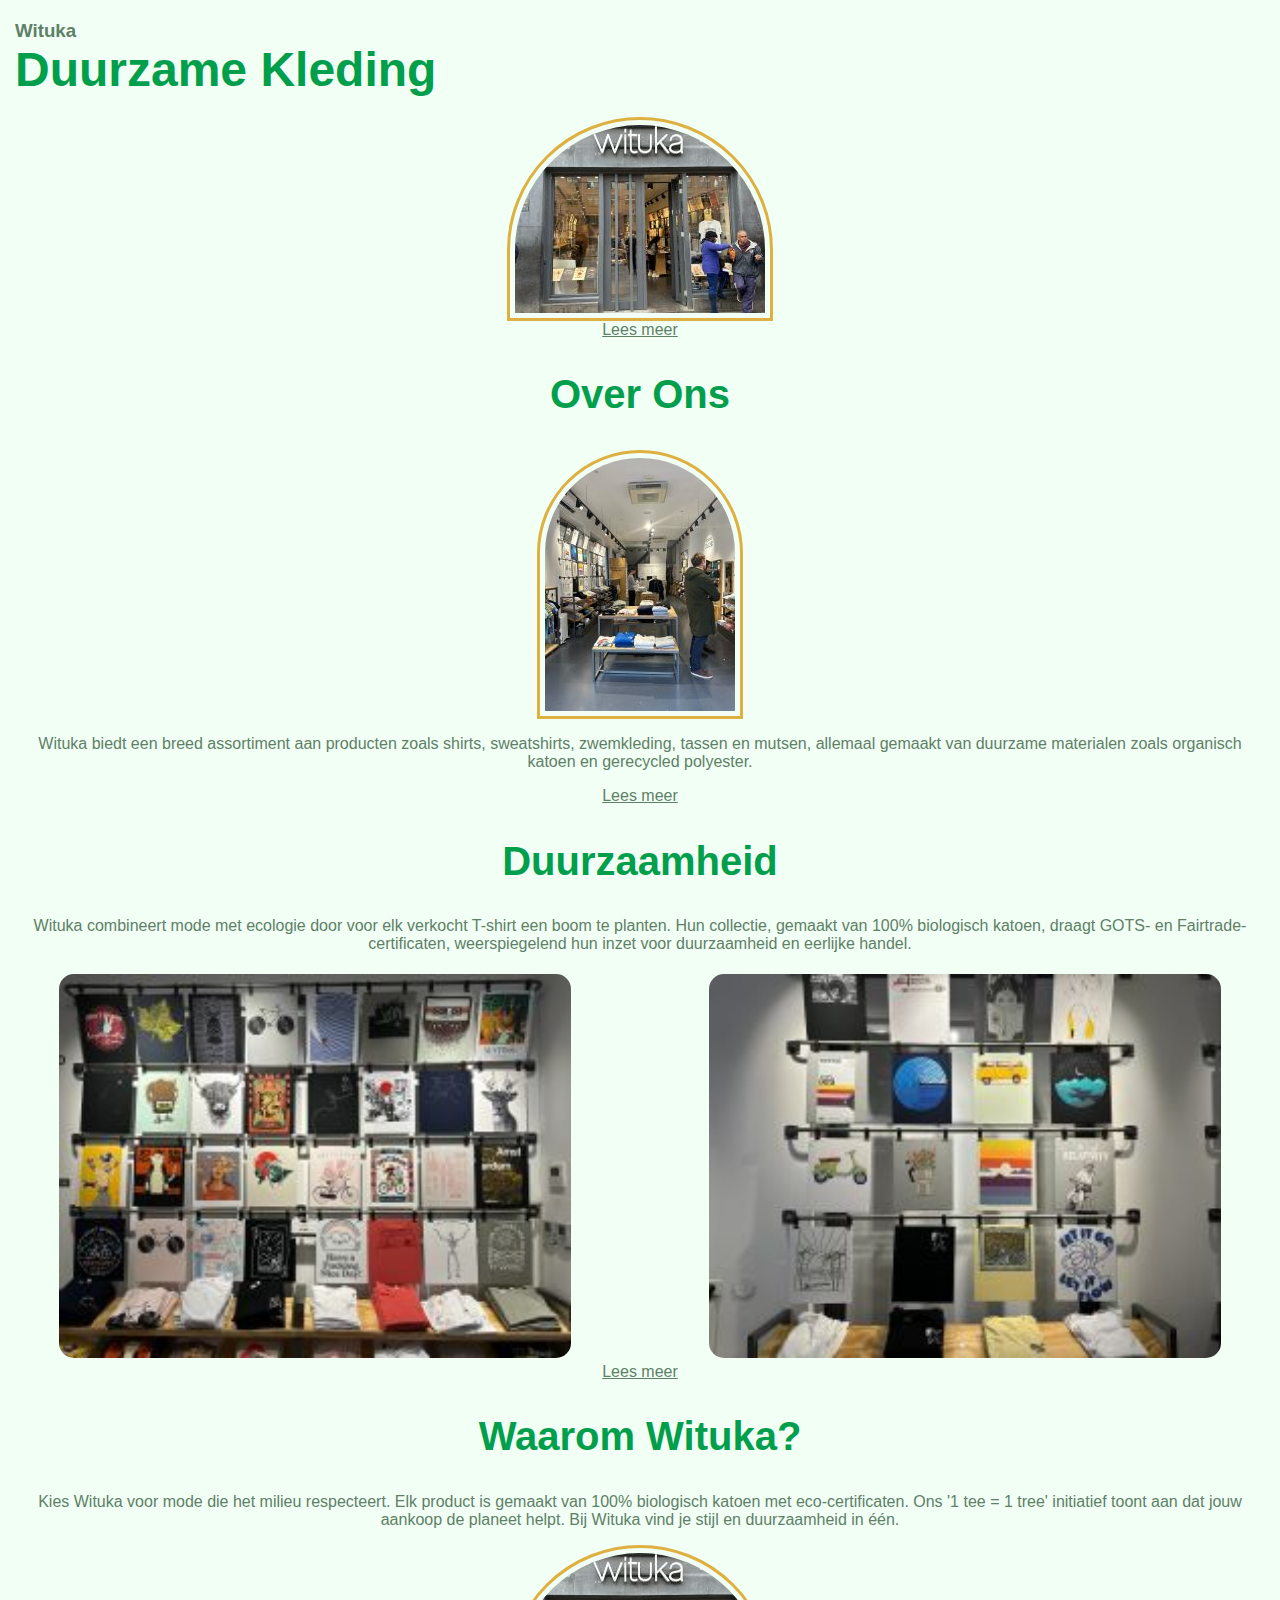
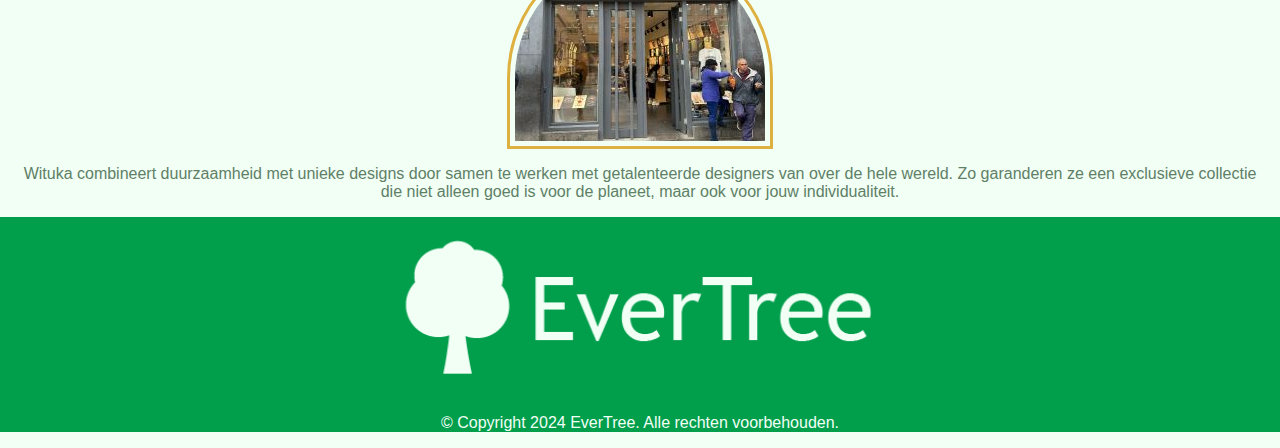
<file: Index.html>
<!DOCTYPE html>
<html lang="nl">
<head>
    <meta charset="UTF-8">
    <meta name="viewport" content="width=device-width, initial-scale=1.0">
    <title>Mobiele Website</title>
    <link rel="stylesheet" href="css/style.css">
    <script src="javascript/style.js"></script>
</head>
<body>
    <header>
        <button onclick="toggleMenu()">
            &#9776;
        </button>
        <nav class="nav">
            <ul>
                <li><a href="index.html">Home</a></li>
                <li><a href="overons.html">Over Ons</a></li>
                <li><a href="duurzaamheid.html">Duurzaamheid</a></li>
            </ul>
        </nav>
    </header>

    <h3>Wituka</h3>
    <h1>Duurzame Kleding</h1>
    <img src="assets/IMG-20240405-WA0017.jpg" alt="wituka winkel foto">
    <a href="duurzaamheid.html">Lees meer</a>

    <h2>Over Ons</h2>
    <img src="assets/IMG-20240405-WA0016.jpg" alt="binnen winkel wituka">
    <p>Wituka biedt een breed assortiment aan producten zoals shirts, 
        sweatshirts, zwemkleding, tassen en mutsen, allemaal gemaakt 
        van duurzame materialen zoals organisch katoen en gerecycled polyester.
    </p>
    <a href="overons.html">Lees meer</a>

    <h2>Duurzaamheid</h2>
    <p>Wituka combineert mode met ecologie door voor elk verkocht T-shirt een boom 
        te planten. Hun collectie, gemaakt van 100% biologisch katoen, draagt GOTS- 
        en Fairtrade-certificaten, weerspiegelend hun inzet voor duurzaamheid en eerlijke handel.
    </p>
    <div class="fotohome">
        <img src="assets/IMG-20240405-WA0013.jpg" alt="shirts wituka">
        <img src="assets/IMG-20240405-WA0014.jpg" alt="shirts wituka">
    </div>
    <a href="duurzaamheid.html">Lees meer</a>

    <h2>Waarom Wituka?</h2>
    <p>Kies Wituka voor mode die het milieu respecteert. Elk product is gemaakt 
        van 100% biologisch katoen met eco-certificaten. Ons '1 tee = 1 tree' initiatief 
        toont aan dat jouw aankoop de planeet helpt. Bij Wituka vind je stijl en duurzaamheid in één.
    </p>
    <img src="assets/IMG-20240405-WA0017.jpg" alt="wituka winkel foto">
    <p>
        Wituka combineert duurzaamheid met unieke designs door samen te werken met getalenteerde 
        designers van over de hele wereld. Zo garanderen ze een exclusieve collectie die niet alleen goed 
        is voor de planeet, maar ook voor jouw individualiteit.
    </p>


    <footer>
        <div>
            <img src="assets/projectindividueel-logo2-04.png" alt="Logo" class="footer-logo">
            <p>&copy; Copyright 2024 EverTree. Alle rechten voorbehouden.</p>
        </div>
    </footer>



</body>
</html>
</file>
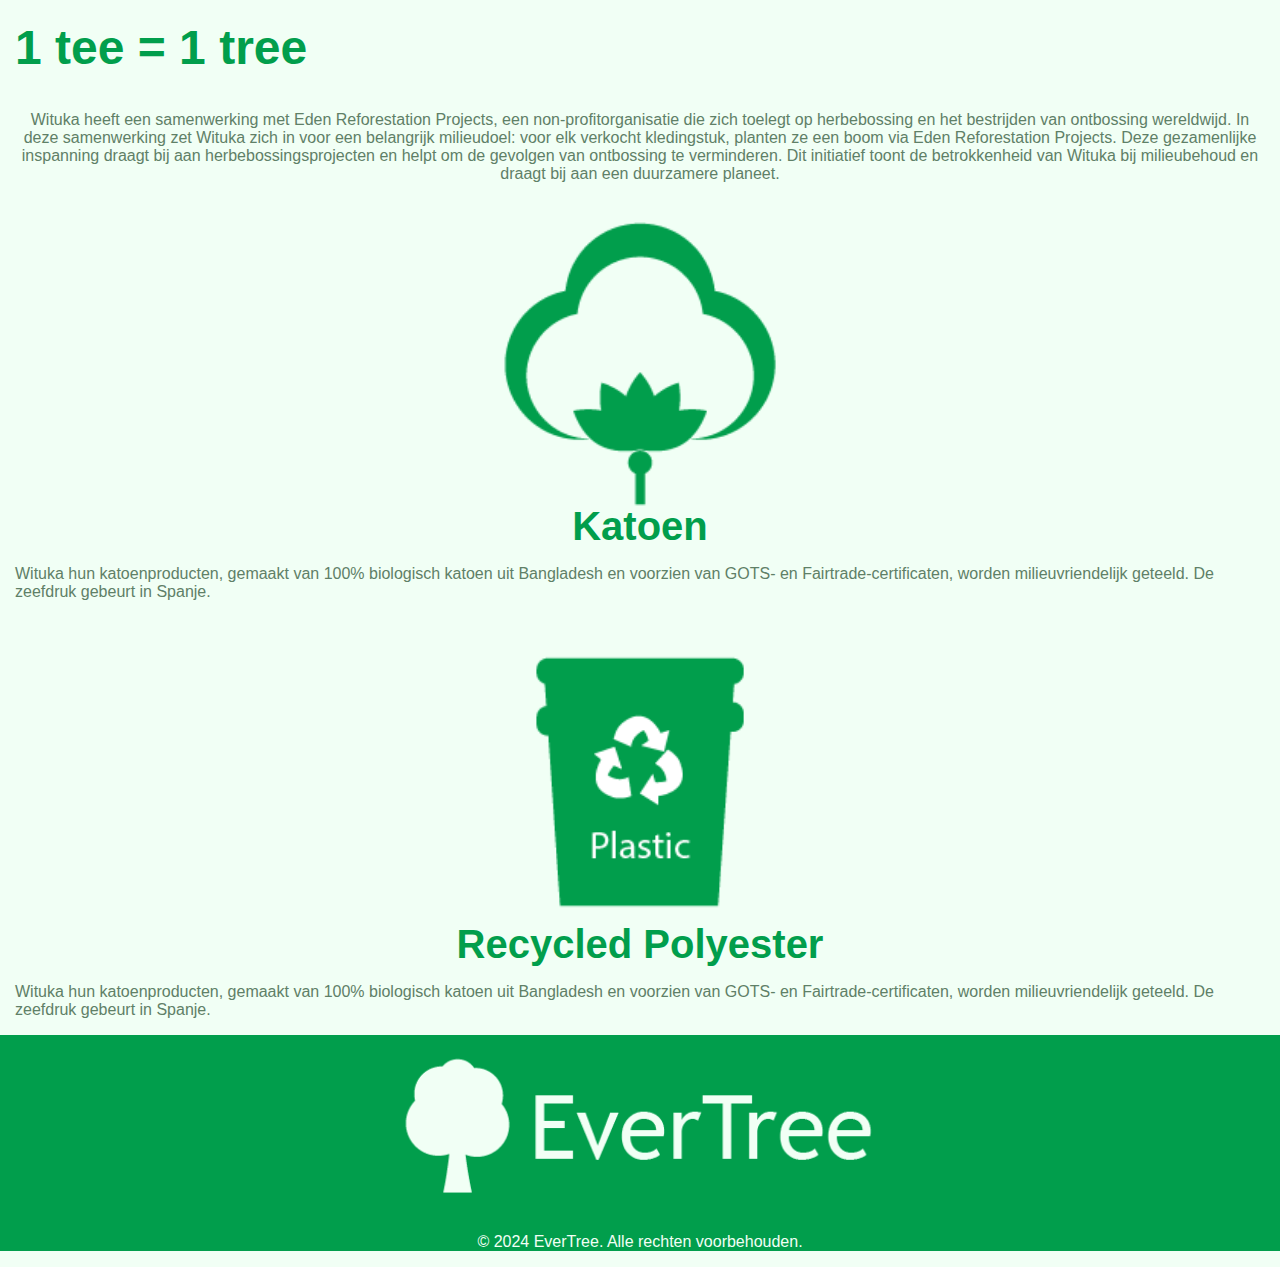
<file: duurzaamheid.html>
<!DOCTYPE html>
<html lang="en">
<head>
    <meta charset="UTF-8">
    <meta name="viewport" content="width=device-width, initial-scale=1.0">
    <link rel="stylesheet" href="css/style.css">
    <script src="javascript/style.js"></script>
    <title>Duurzaamheid</title>
</head>
<body>
    <header>
        <button onclick="toggleMenu()">
            &#9776;
        </button>
        <nav class="nav">
            <ul>
                <li><a href="index.html">Home</a></li>
                <li><a href="overons.html">Over Ons</a></li>
                <li><a href="duurzaamheid.html">Duurzaamheid</a></li>
            </ul>
        </nav>
    </header>
    <h1>1 tee = 1 tree</h1>
    <p>Wituka heeft een samenwerking met Eden Reforestation Projects, een 
        non-profitorganisatie die zich toelegt op herbebossing en het bestrijden van 
        ontbossing wereldwijd. In deze samenwerking zet Wituka zich in voor een belangrijk 
        milieudoel: voor elk verkocht kledingstuk, planten ze een boom via Eden Reforestation 
        Projects. Deze gezamenlijke inspanning draagt bij aan herbebossingsprojecten en helpt 
        om de gevolgen van ontbossing te verminderen. Dit initiatief toont de betrokkenheid 
        van Wituka bij milieubehoud en draagt bij aan een duurzamere planeet.</p>




    <div class="materiaal">
        <img src="assets/katoenpng-02.png" alt="katoen illustratie">
        <h2>Katoen</h2>
        <p>Wituka hun katoenproducten, gemaakt van 100% biologisch 
            katoen uit Bangladesh en voorzien van GOTS- en Fairtrade-certificaten, 
            worden milieuvriendelijk geteeld. De zeefdruk gebeurt in Spanje.</p>
    </div>

    <div class="materiaal">
        <img src="assets/plastic.png" alt="katoen illustratie">
        <h2>Recycled Polyester</h2>
        <p>Wituka hun katoenproducten, gemaakt van 100% biologisch 
            katoen uit Bangladesh en voorzien van GOTS- en Fairtrade-certificaten, 
            worden milieuvriendelijk geteeld. De zeefdruk gebeurt in Spanje.</p>
    </div>

    <footer>
        <div>
            <img src="assets/projectindividueel-logo2-04.png" alt="Logo" class="footer-logo">
            <p>&copy; 2024 EverTree. Alle rechten voorbehouden.</p>
        </div>
    </footer>
</body>
</html>
</file>
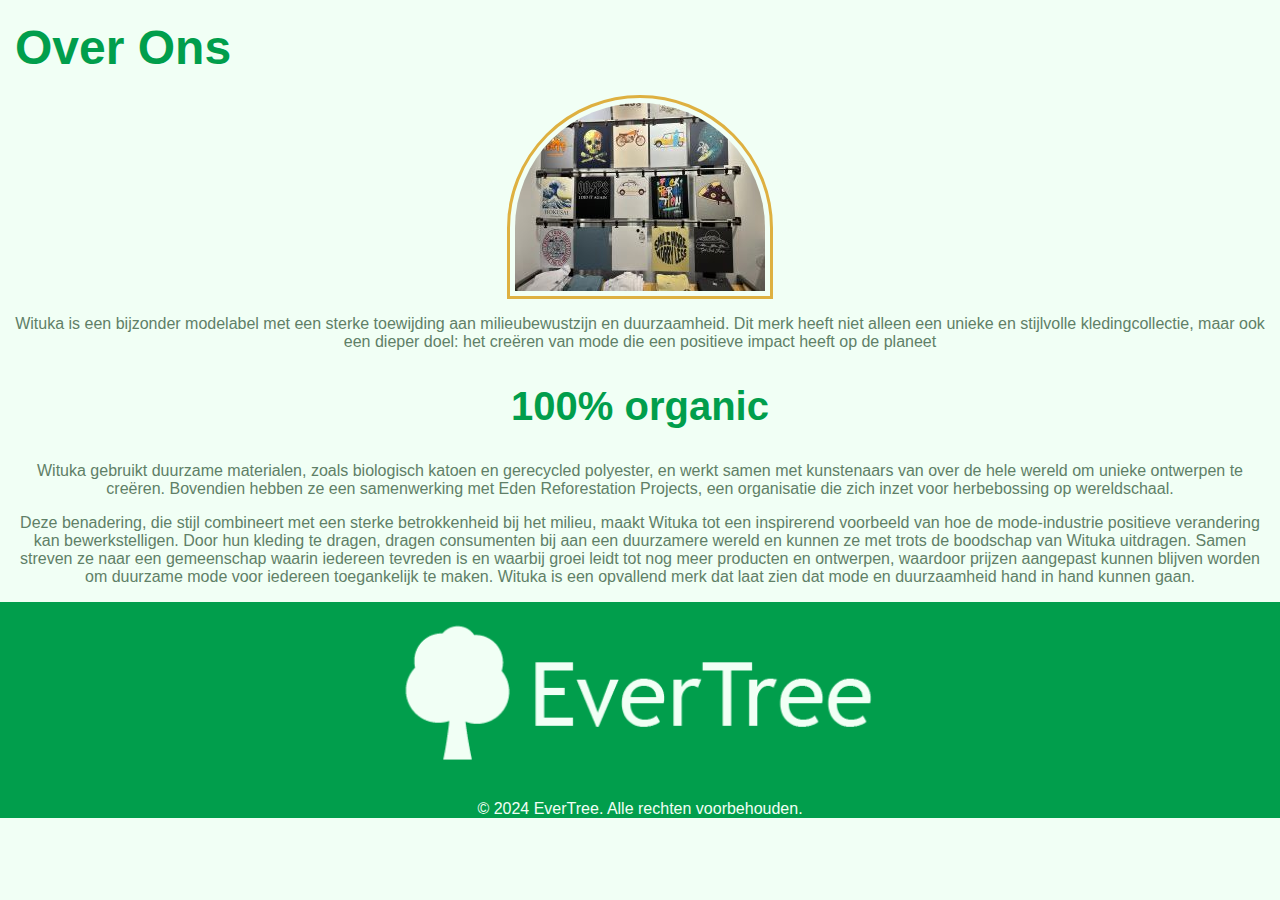
<file: overons.html>
<!DOCTYPE html>
<html lang="en">
<head>
    <meta charset="UTF-8">
    <meta name="viewport" content="width=device-width, initial-scale=1.0">
    <link rel="stylesheet" href="css/style.css">
    <script src="javascript/style.js"></script>
    <title>Over ons</title>
</head>
<body>
    <header>
        <button onclick="toggleMenu()">
            &#9776;
        </button>
        <nav class="nav">
            <ul>
                <li><a href="index.html">Home</a></li>
                <li><a href="overons.html">Over Ons</a></li>
                <li><a href="duurzaamheid.html">Duurzaamheid</a></li>
            </ul>
        </nav>
    </header>
    <h1>Over Ons</h1>
    <img src="assets/IMG-20240405-WA0023.jpg" alt="foto shirts wituka">
    <p>Wituka is een bijzonder modelabel met een sterke toewijding aan 
        milieubewustzijn en duurzaamheid. Dit merk heeft niet alleen een 
        unieke en stijlvolle kledingcollectie, maar ook een dieper doel: het 
        creëren van mode die een positieve impact heeft op de planeet
    </p>
    <h2>100% organic</h2>
    <p>Wituka gebruikt duurzame materialen, zoals biologisch katoen en 
        gerecycled polyester, en werkt samen met kunstenaars van over de 
        hele wereld om unieke ontwerpen te creëren. Bovendien hebben ze een 
        samenwerking met Eden Reforestation Projects, een organisatie die zich 
        inzet voor herbebossing op wereldschaal.
    </p>
    <p>
        Deze benadering, die stijl combineert met een sterke betrokkenheid bij 
        het milieu, maakt Wituka tot een inspirerend voorbeeld van hoe de mode-industrie 
        positieve verandering kan bewerkstelligen. Door hun kleding te dragen, dragen consumenten 
        bij aan een duurzamere wereld en kunnen ze met trots de boodschap van Wituka uitdragen. 
        Samen streven ze naar een gemeenschap waarin iedereen tevreden is en waarbij groei leidt 
        tot nog meer producten en ontwerpen, waardoor prijzen aangepast kunnen blijven worden om 
        duurzame mode voor iedereen toegankelijk te maken. Wituka is een opvallend merk dat laat 
        zien dat mode en duurzaamheid hand in hand kunnen gaan.
    </p>

    <footer>
        <div>
            <img src="assets/projectindividueel-logo2-04.png" alt="Logo" class="footer-logo">
            <p>&copy; 2024 EverTree. Alle rechten voorbehouden.</p>
        </div>
    </footer>


    
</body>
</html>
</file>
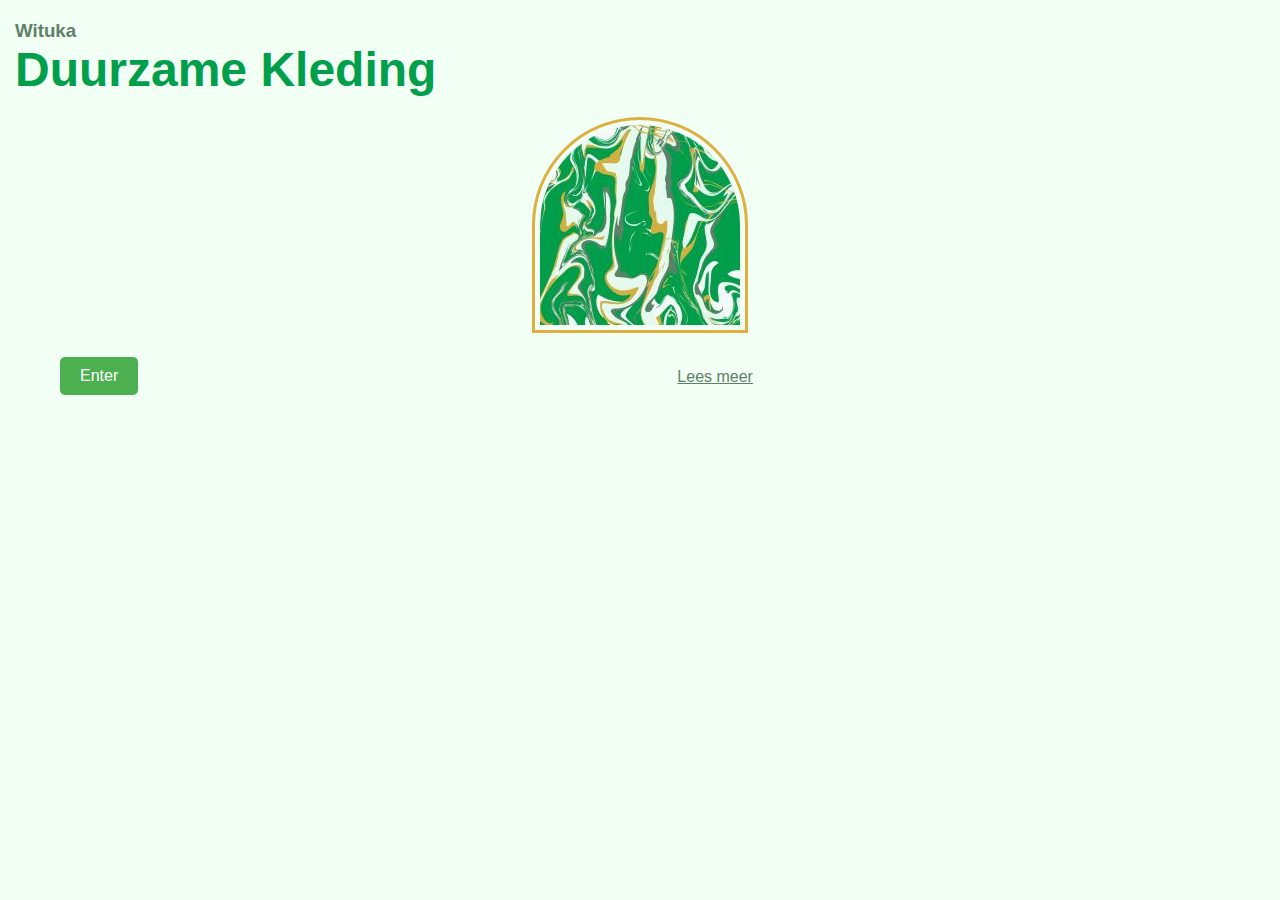
<file: start.html>
<!DOCTYPE html>
<html lang="en">
<head>
    <meta charset="UTF-8">
    <meta name="viewport" content="width=device-width, initial-scale=1.0">
    <link rel="stylesheet" href="css/style.css">
    <script src="javascript/style.js"></script>
    <title>Start</title>
</head>
<body>
    <header>
        <button onclick="toggleMenu()">
            &#9776;
        </button>
        <nav class="nav">
            <ul>
                <li><a href="index.html">Home</a></li>
                <li><a href="overons.html">Over Ons</a></li>
                <li><a href="duurzaamheid.html">Duurzaamheid</a></li>
            </ul>
        </nav>
    </header>

    <h3>Wituka</h3>
    <h1>Duurzame Kleding</h1>
    <img src="assets/project-individueel-1_Tekengebied 1.jpg" alt="groene liquid foto">
    <div class="start">
        <a href="Index.html">Enter</a>
        <a href="duurzaamheid.html">Lees meer</a>
    </div>
</body>
</html>
</file>
<file: css/style.css>
body {
    margin:0;
    padding: 0;
    width: 100%;
    font-family:'Segoe UI', Tahoma, Geneva, Verdana, sans-serif;
    background-color: #F1FFF5;
    color: #019E4C;
}

header {
    background-color: #F1FFF5;
    color: #ffffff;
    padding: 10px;
    position: relative;
}

header button {
    background: none;
    border: none;
    color: #019E4C;
    font-size: 24px;
    cursor: pointer;
    display: none;
}

nav ul {
    list-style: none;
    padding: 0;
    display: none;
}

nav a {
    color: #5F8067;
    text-decoration: none;
    font-size: 16px;
    display: block;
    padding: 10px;
}

header div img{
    max-width: 30%;
}

h1{
    font-size: 3em;
    margin: 0;
    padding-bottom: 20px;
    margin-left:15px;
}

h3{
    margin: 0;
    color: #5F8067;
    margin-left: 15px;
}

h2{
    font-size:2.5em;
    text-align: center;
}

p{
    color: #5F8067;
    margin-left: 15px;
    margin-right: 15px;
    text-align: center;
}

a{
    color: #5F8067;
    display: block; 
    width: fit-content; 
    margin: 0 auto;
}

img{
    border-top-left-radius: 150px;
    border-top-right-radius: 150px;
    border-style: solid;
    border-color: #DEB040;
    padding: 5px;
    display: block;
    margin-left: auto;
    margin-right: auto;
}

div img{
    width: 40%; 
    height: auto;
    border: none;
    border-radius: 20px;
}

 .fotohome{
    display: flex; 
    justify-content: center; 
    align-items: center; 
    gap: 20px; 
 }

footer{
    background-color: #019E4C;
    color: #F1FFF5;
}
footer p{
    background-color: #019E4C;
    color: #F1FFF5;
}

.materiaal img{
    width: 25%;
    margin-top: 15px;
    margin-bottom: -25px;
}

.materiaal h2{
    margin: 0;
}

.materiaal p{
    text-align: left;
}
.start a:first-child{
    background-color: #4CAF50; 
    border: none;
    color: white;
    padding: 10px 20px; 
    text-align: center;
    text-decoration: none;
    display: inline-block;
    font-size: 16px;
    margin: 4px 2px;
    cursor: pointer;
    border-radius: 5px; 
    margin-left: 60px;
}
.start a:last-child{
    margin-top: 15px;
}
.start{
    margin-top: 20px;
    display: flex; 
    gap: 10px; 
}





@media (max-width: 768px) {
    header button {
        display: block;
    }

    .nav ul {
        flex-direction: column;
        width: 100%;
    }

    .nav ul li {
        text-align: center;
    }

    .nav ul.display {
        display: flex;
    }
}
</file>
